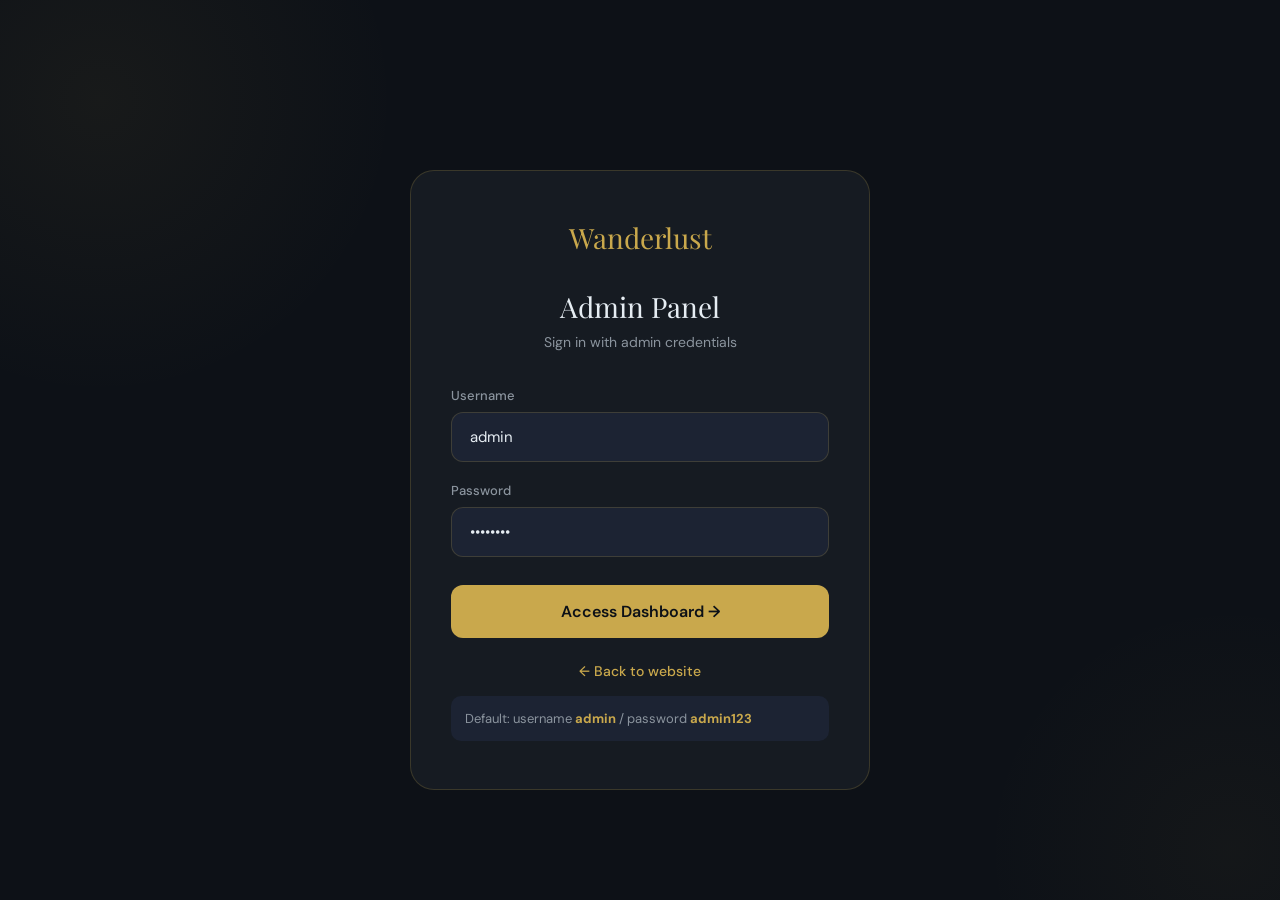
<file: admin.html>
<!DOCTYPE html>
<html lang="en">
<head>
  <meta charset="UTF-8">
  <meta name="viewport" content="width=device-width, initial-scale=1.0">
  <title>Admin Panel — Wanderlust</title>
  <link rel="stylesheet" href="style.css">
</head>
<body>

<!-- Admin Login Screen -->
<div id="adminLogin" style="display:none">
  <div class="auth-page">
    <div class="auth-box">
      <div class="auth-logo"><a href="index.html">Wanderlust</a></div>
      <div class="auth-title">Admin Panel</div>
      <div class="auth-sub">Sign in with admin credentials</div>
      <div class="alert alert-error" id="adminLoginError"></div>
      <div class="form-group">
        <label class="form-label">Username</label>
        <input type="text" class="form-input" id="adminUser" placeholder="admin" value="admin">
      </div>
      <div class="form-group">
        <label class="form-label">Password</label>
        <input type="password" class="form-input" id="adminPass" placeholder="admin123" value="admin123">
      </div>
      <button class="form-btn" onclick="adminLogin()">Access Dashboard →</button>
      <div class="auth-switch"><a href="index.html">← Back to website</a></div>
      <div style="margin-top:16px;padding:14px;background:var(--dark3);border-radius:10px;font-size:13px;color:var(--text-muted)">
        Default: username <strong style="color:var(--gold)">admin</strong> / password <strong style="color:var(--gold)">admin123</strong>
      </div>
    </div>
  </div>
</div>

<!-- Admin Dashboard -->
<div id="adminDashboard" style="display:none">
  <div class="admin-page">
    <div class="admin-header">
      <div class="admin-logo">✦ Wanderlust Admin</div>
      <div style="display:flex;align-items:center;gap:16px">
        <span style="font-size:14px;color:var(--text-muted)">Administrator</span>
        <button class="logout-btn" onclick="adminLogout()">Logout</button>
      </div>
    </div>

    <div class="admin-layout">
      <!-- Sidebar -->
      <div class="admin-sidebar">
        <div class="admin-nav-item active" onclick="showSection('dashboard')"><span class="admin-nav-icon">📊</span> Dashboard</div>
        <div class="admin-nav-item" onclick="showSection('bookings')"><span class="admin-nav-icon">📋</span> Bookings</div>
        <div class="admin-nav-item" onclick="showSection('users')"><span class="admin-nav-icon">👥</span> Users</div>
        <div class="admin-nav-item" onclick="showSection('destinations')"><span class="admin-nav-icon">🗺️</span> Destinations</div>
      </div>

      <!-- Main -->
      <div class="admin-main">

        <!-- Dashboard Section -->
        <div class="admin-section active" id="sec-dashboard">
          <div style="font-family:'Playfair Display',serif;font-size:28px;margin-bottom:8px">Welcome back, Admin 👋</div>
          <p style="color:var(--text-muted);font-size:14px;margin-bottom:32px">Here's what's happening today</p>
          <div class="stats-cards" id="statsCards">
            <div class="loading"><div class="spinner"></div></div>
          </div>
          <div style="font-family:'Playfair Display',serif;font-size:22px;margin-bottom:20px">Recent Bookings</div>
          <div id="recentBookingsTable"><div class="loading"><div class="spinner"></div></div></div>
        </div>

        <!-- Bookings Section -->
        <div class="admin-section" id="sec-bookings">
          <div class="table-title">All Bookings</div>
          <div id="allBookingsTable"><div class="loading"><div class="spinner"></div></div></div>
        </div>

        <!-- Users Section -->
        <div class="admin-section" id="sec-users">
          <div class="table-title">Registered Users</div>
          <div id="usersTable"><div class="loading"><div class="spinner"></div></div></div>
        </div>

        <!-- Destinations Section -->
        <div class="admin-section" id="sec-destinations">
          <div class="table-title">Manage Destinations</div>

          <!-- Add form -->
          <div class="add-dest-form">
            <div style="font-size:18px;font-weight:500;margin-bottom:24px">Add New Destination</div>
            <div class="form-row">
              <div class="form-group"><label class="form-label">Name</label><input type="text" class="form-input" id="dName" placeholder="Destination name"></div>
              <div class="form-group"><label class="form-label">Location</label><input type="text" class="form-input" id="dLoc" placeholder="City, State"></div>
            </div>
            <div class="form-row">
              <div class="form-group"><label class="form-label">Price (₹)</label><input type="number" class="form-input" id="dPrice" placeholder="8999"></div>
              <div class="form-group"><label class="form-label">Duration</label><input type="text" class="form-input" id="dDuration" placeholder="3 Days / 2 Nights"></div>
            </div>
            <div class="form-group"><label class="form-label">Description</label><input type="text" class="form-input" id="dDesc" placeholder="Brief description"></div>
            <div class="form-group"><label class="form-label">Image URL</label><input type="text" class="form-input" id="dImg" placeholder="https://images.unsplash.com/..."></div>
            <button class="form-btn" style="width:auto;padding:12px 32px;margin-top:8px" onclick="addDestination()">Add Destination</button>
          </div>

          <div id="destinationsTable"><div class="loading"><div class="spinner"></div></div></div>
        </div>

      </div>
    </div>
  </div>
</div>

<div class="toast" id="toast"></div>

<script>
const API = 'http://localhost:3000/api';
let adminToken = '';

function showToast(msg, type='success') {
  const t = document.getElementById('toast');
  t.textContent = msg; t.className = 'toast '+type; t.style.display = 'block';
  setTimeout(() => t.style.display = 'none', 3000);
}

async function adminLogin() {
  const username = document.getElementById('adminUser').value;
  const password = document.getElementById('adminPass').value;
  try {
    const res = await fetch(API+'/admin/login', {method:'POST',headers:{'Content-Type':'application/json'},body:JSON.stringify({username,password})});
    const data = await res.json();
    if (data.success) {
      adminToken = data.token;
      sessionStorage.setItem('adminToken', adminToken);
      document.getElementById('adminLogin').style.display = 'none';
      document.getElementById('adminDashboard').style.display = 'block';
      loadDashboard();
    } else { document.getElementById('adminLoginError').textContent = data.message; document.getElementById('adminLoginError').style.display = 'block'; }
  } catch(e) { document.getElementById('adminLoginError').textContent = 'Server error'; document.getElementById('adminLoginError').style.display = 'block'; }
}

function adminLogout() { sessionStorage.removeItem('adminToken'); adminToken=''; document.getElementById('adminDashboard').style.display='none'; document.getElementById('adminLogin').style.display='block'; }

function showSection(name) {
  document.querySelectorAll('.admin-section').forEach(s => s.classList.remove('active'));
  document.querySelectorAll('.admin-nav-item').forEach(n => n.classList.remove('active'));
  document.getElementById('sec-'+name).classList.add('active');
  event.currentTarget.classList.add('active');
  if (name==='bookings') loadAllBookings();
  if (name==='users') loadUsers();
  if (name==='destinations') loadDestinations();
}

const authHeaders = () => ({'Content-Type':'application/json','Authorization':'Bearer '+adminToken});

async function loadDashboard() {
  try {
    const [statsRes, bookRes] = await Promise.all([
      fetch(API+'/admin/stats', {headers:authHeaders()}),
      fetch(API+'/admin/bookings', {headers:authHeaders()})
    ]);
    const stats = await statsRes.json();
    const bookings = await bookRes.json();

    if (stats.success) {
      document.getElementById('statsCards').innerHTML = `
        <div class="stat-card"><div class="stat-card-icon">👥</div><div class="stat-card-val">${stats.data.users}</div><div class="stat-card-label">Total Users</div></div>
        <div class="stat-card"><div class="stat-card-icon">📋</div><div class="stat-card-val">${stats.data.bookings}</div><div class="stat-card-label">Total Bookings</div></div>
        <div class="stat-card"><div class="stat-card-icon">🗺️</div><div class="stat-card-val">${stats.data.destinations}</div><div class="stat-card-label">Destinations</div></div>
        <div class="stat-card"><div class="stat-card-icon">💰</div><div class="stat-card-val">₹${Number(stats.data.revenue||0).toLocaleString('en-IN')}</div><div class="stat-card-label">Revenue</div></div>`;
    }

    if (bookings.success) {
      const recent = bookings.data.slice(0, 5);
      document.getElementById('recentBookingsTable').innerHTML = buildBookingTable(recent, false);
    }
  } catch(e) { console.log(e); }
}

function buildBookingTable(data, showActions=true) {
  if (!data.length) return '<p style="color:var(--text-muted);padding:20px">No bookings yet.</p>';
  return `<table class="data-table">
    <thead><tr><th>ID</th><th>User</th><th>Destination</th><th>Date</th><th>Persons</th><th>Amount</th><th>Status</th>${showActions?'<th>Actions</th>':''}</tr></thead>
    <tbody>${data.map(b => `<tr>
      <td>#${b.id}</td>
      <td><div style="font-weight:500">${b.user_name}</div><div style="font-size:12px;color:var(--text-muted)">${b.user_email}</div></td>
      <td>${b.destination_name}</td>
      <td>${new Date(b.travel_date).toLocaleDateString('en-IN',{day:'numeric',month:'short',year:'numeric'})}</td>
      <td>${b.num_persons}</td>
      <td style="color:var(--gold);font-family:'Playfair Display',serif">₹${Number(b.total_price||0).toLocaleString('en-IN')}</td>
      <td><span class="status-badge status-${b.status}">${b.status}</span></td>
      ${showActions?`<td><button class="confirm-btn confirm" onclick="updateBooking(${b.id},'confirmed')">✓ Confirm</button> <button class="confirm-btn cancel" onclick="updateBooking(${b.id},'cancelled')">✕ Cancel</button></td>`:''}
    </tr>`).join('')}</tbody></table>`;
}

async function loadAllBookings() {
  try {
    const res = await fetch(API+'/admin/bookings',{headers:authHeaders()});
    const data = await res.json();
    document.getElementById('allBookingsTable').innerHTML = data.success ? buildBookingTable(data.data, true) : '<p style="color:var(--danger)">Error loading bookings</p>';
  } catch(e) { document.getElementById('allBookingsTable').innerHTML = '<p style="color:var(--danger)">Server error</p>'; }
}

async function updateBooking(id, status) {
  await fetch(API+'/admin/bookings/'+id, {method:'PUT',headers:authHeaders(),body:JSON.stringify({status})});
  showToast('Booking '+status, status==='confirmed'?'success':'error');
  loadAllBookings();
  loadDashboard();
}

async function loadUsers() {
  try {
    const res = await fetch(API+'/admin/users',{headers:authHeaders()});
    const data = await res.json();
    if (!data.success) return;
    document.getElementById('usersTable').innerHTML = `<table class="data-table">
      <thead><tr><th>ID</th><th>Name</th><th>Email</th><th>Phone</th><th>Joined</th></tr></thead>
      <tbody>${data.data.map(u=>`<tr><td>#${u.id}</td><td style="font-weight:500">${u.name}</td><td>${u.email}</td><td>${u.phone||'—'}</td><td>${new Date(u.created_at).toLocaleDateString('en-IN')}</td></tr>`).join('')}</tbody></table>`;
  } catch(e) {}
}

async function loadDestinations() {
  try {
    const res = await fetch(API+'/destinations');
    const data = await res.json();
    if (!data.success) return;
    document.getElementById('destinationsTable').innerHTML = `<table class="data-table">
      <thead><tr><th>ID</th><th>Name</th><th>Location</th><th>Price</th><th>Duration</th><th>Rating</th><th>Action</th></tr></thead>
      <tbody>${data.data.map(d=>`<tr>
        <td>#${d.id}</td><td style="font-weight:500">${d.name}</td><td>${d.location}</td>
        <td style="color:var(--gold)">₹${Number(d.price).toLocaleString('en-IN')}</td>
        <td>${d.duration}</td><td>★ ${d.rating}</td>
        <td><button class="confirm-btn cancel" onclick="deleteDestination(${d.id})">Delete</button></td>
      </tr>`).join('')}</tbody></table>`;
  } catch(e) {}
}

async function addDestination() {
  const body = { name: document.getElementById('dName').value, location: document.getElementById('dLoc').value, price: document.getElementById('dPrice').value, duration: document.getElementById('dDuration').value, description: document.getElementById('dDesc').value, image_url: document.getElementById('dImg').value };
  if (!body.name || !body.price) return showToast('Name and price required', 'error');
  await fetch(API+'/admin/destinations',{method:'POST',headers:authHeaders(),body:JSON.stringify(body)});
  showToast('Destination added!', 'success');
  ['dName','dLoc','dPrice','dDuration','dDesc','dImg'].forEach(id => document.getElementById(id).value = '');
  loadDestinations();
}

async function deleteDestination(id) {
  if (!confirm('Delete this destination?')) return;
  await fetch(API+'/admin/destinations/'+id,{method:'DELETE',headers:authHeaders()});
  showToast('Destination deleted', 'error');
  loadDestinations();
}

// Init
const savedToken = sessionStorage.getItem('adminToken');
if (savedToken) { adminToken = savedToken; document.getElementById('adminDashboard').style.display='block'; loadDashboard(); }
else { document.getElementById('adminLogin').style.display='block'; }
</script>
</body>
</html>
</file>
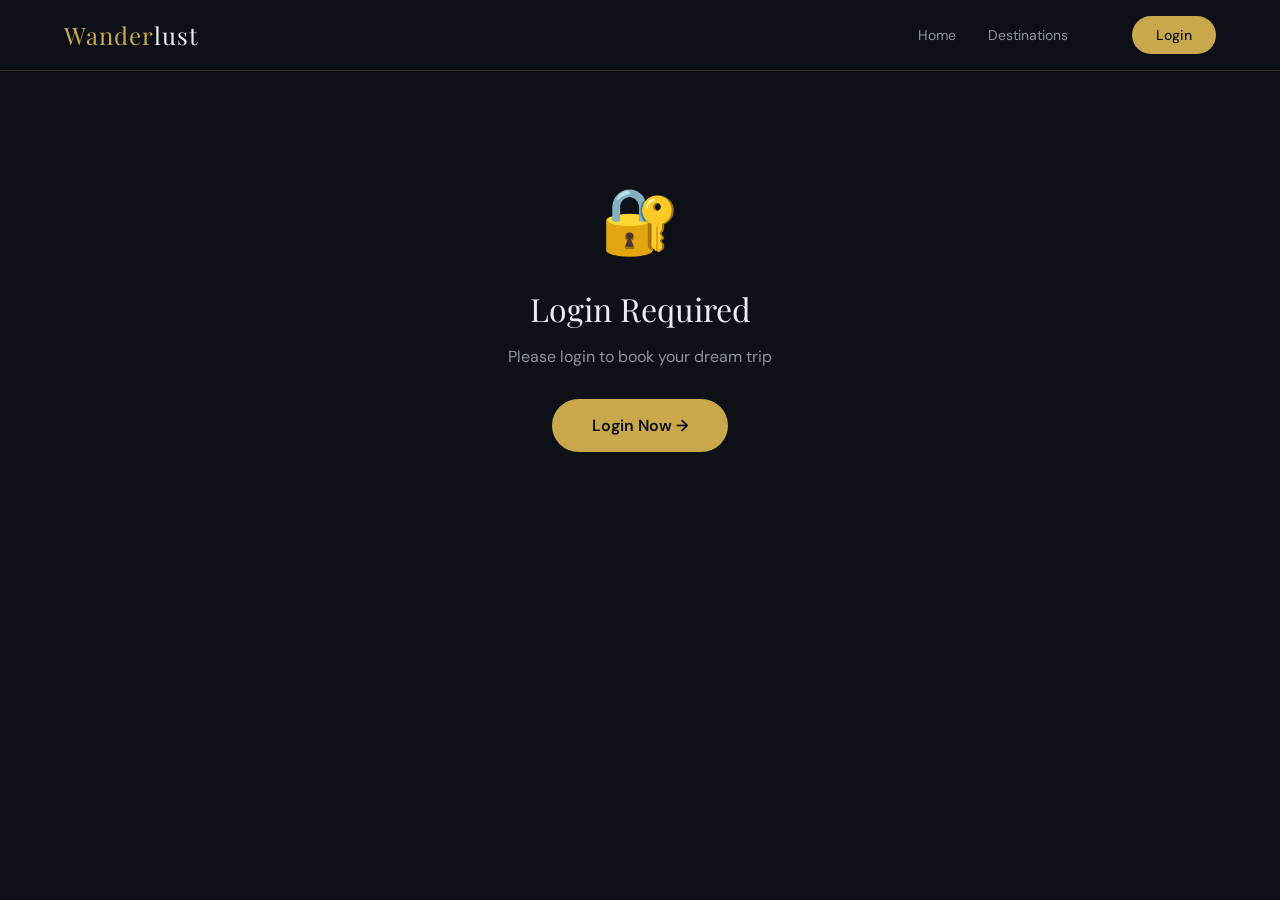
<file: booking.html>
<!DOCTYPE html>
<html lang="en">
<head>
  <meta charset="UTF-8">
  <meta name="viewport" content="width=device-width, initial-scale=1.0">
  <title>Book a Trip — Wanderlust</title>
  <link rel="stylesheet" href="style.css">
</head>
<body>
<nav>
  <a href="index.html" class="nav-logo">Wander<span>lust</span></a>
  <div class="nav-links">
    <a href="index.html">Home</a>
    <a href="index.html#destinations">Destinations</a>
    <span class="user-name" id="userNameNav" style="color:var(--gold);font-size:14px"></span>
    <button class="logout-btn" onclick="logout()" id="logoutBtn" style="display:none">Logout</button>
    <a href="login.html" class="nav-btn" id="loginNavBtn">Login</a>
  </div>
</nav>

<div class="booking-page">
  <!-- Login required notice -->
  <div id="loginNotice" style="display:none;max-width:600px;margin:0 auto;text-align:center;padding:80px 20px">
    <div style="font-size:64px;margin-bottom:24px">🔐</div>
    <div style="font-family:'Playfair Display',serif;font-size:32px;margin-bottom:16px">Login Required</div>
    <p style="color:var(--text-muted);margin-bottom:32px">Please login to book your dream trip</p>
    <a href="login.html" class="btn-primary">Login Now →</a>
  </div>

  <div id="bookingContent" style="display:none">
    <div class="booking-layout">
      <!-- Form -->
      <div class="booking-card">
        <div class="booking-title">Book Your Trip</div>
        <div class="booking-sub">Fill in the details and we'll take care of the rest</div>

        <div class="alert alert-error" id="errorAlert"></div>
        <div class="alert alert-success" id="successAlert"></div>

        <!-- Destination Selection -->
        <div class="form-group">
          <label class="form-label">Choose Destination</label>
          <div class="dest-select-grid" id="destSelectGrid">
            <div class="loading"><div class="spinner"></div></div>
          </div>
        </div>

        <div class="form-row">
          <div class="form-group">
            <label class="form-label">Travel Date</label>
            <input type="date" class="form-input" id="travelDate">
          </div>
          <div class="form-group">
            <label class="form-label">Number of Persons</label>
            <input type="number" class="form-input" id="numPersons" min="1" max="20" value="1" oninput="updateSummary()">
          </div>
        </div>

        <div class="form-group">
          <label class="form-label">Special Requirements (Optional)</label>
          <input type="text" class="form-input" id="notes" placeholder="Vegetarian meals, wheelchair access, etc.">
        </div>

        <button class="form-btn" id="bookBtn" onclick="submitBooking()">Confirm Booking →</button>
      </div>

      <!-- Summary -->
      <div class="summary-card">
        <div class="summary-title">Booking Summary</div>
        <div class="summary-dest" id="summaryDest">
          <div style="color:var(--text-muted);font-size:14px;text-align:center;width:100%">Select a destination to see summary</div>
        </div>
        <div id="summaryDetails" style="display:none">
          <div class="summary-row"><span>Destination</span><span id="sumDestName">—</span></div>
          <div class="summary-row"><span>Duration</span><span id="sumDuration">—</span></div>
          <div class="summary-row"><span>Travel Date</span><span id="sumDate">—</span></div>
          <div class="summary-row"><span>Persons</span><span id="sumPersons">—</span></div>
          <div class="summary-row"><span>Price per person</span><span id="sumPricePerPerson">—</span></div>
          <div class="summary-row total"><span>Total Amount</span><span id="sumTotal">—</span></div>
        </div>
      </div>
    </div>
  </div>
</div>

<div class="toast" id="toast"></div>

<script>
const API = 'http://localhost:3000/api';
let destinations = [];
let selectedDest = null;

function showToast(msg, type='success') {
  const t = document.getElementById('toast');
  t.textContent = msg; t.className = 'toast ' + type; t.style.display = 'block';
  setTimeout(() => t.style.display = 'none', 3000);
}
function logout() { localStorage.removeItem('token'); localStorage.removeItem('user'); window.location.href = 'index.html'; }

function checkAuth() {
  const user = JSON.parse(localStorage.getItem('user') || 'null');
  const token = localStorage.getItem('token');
  if (!user || !token) { document.getElementById('loginNotice').style.display = 'block'; return false; }
  document.getElementById('bookingContent').style.display = 'block';
  document.getElementById('userNameNav').textContent = 'Hi, ' + user.name.split(' ')[0];
  document.getElementById('logoutBtn').style.display = 'inline-block';
  document.getElementById('loginNavBtn').style.display = 'none';
  return true;
}

async function loadDestinations() {
  try {
    const res = await fetch(API + '/destinations');
    const data = await res.json();
    destinations = data.data || [];
    const grid = document.getElementById('destSelectGrid');
    grid.innerHTML = destinations.map(d => `
      <div class="dest-option" id="destOpt${d.id}" onclick="selectDest(${d.id})">
        <img src="${d.image_url}" alt="${d.name}" onerror="this.src='https://images.unsplash.com/photo-1488085061387-422e29b40080?w=400'">
        <div class="dest-option-name">${d.name}</div>
        <div class="dest-option-price">₹${Number(d.price).toLocaleString('en-IN')}/person</div>
      </div>
    `).join('');

    // Pre-select from URL param
    const params = new URLSearchParams(window.location.search);
    const destId = params.get('dest');
    if (destId) selectDest(parseInt(destId));
  } catch(e) { document.getElementById('destSelectGrid').innerHTML = '<p style="color:var(--danger)">Could not load destinations.</p>'; }
}

function selectDest(id) {
  document.querySelectorAll('.dest-option').forEach(el => el.classList.remove('selected'));
  document.getElementById('destOpt'+id)?.classList.add('selected');
  selectedDest = destinations.find(d => d.id === id);
  updateSummary();
}

function updateSummary() {
  if (!selectedDest) return;
  const persons = parseInt(document.getElementById('numPersons').value) || 1;
  const date = document.getElementById('travelDate').value;
  const total = selectedDest.price * persons;

  document.getElementById('summaryDest').innerHTML = `
    <img src="${selectedDest.image_url}" alt="${selectedDest.name}" style="width:70px;height:55px;object-fit:cover;border-radius:8px" onerror="this.src='https://images.unsplash.com/photo-1488085061387-422e29b40080?w=200'">
    <div><div class="summary-dest-name">${selectedDest.name}</div><div class="summary-dest-loc">📍 ${selectedDest.location}</div></div>`;
  document.getElementById('summaryDetails').style.display = 'block';
  document.getElementById('sumDestName').textContent = selectedDest.name;
  document.getElementById('sumDuration').textContent = selectedDest.duration;
  document.getElementById('sumDate').textContent = date ? new Date(date).toLocaleDateString('en-IN', {day:'numeric',month:'long',year:'numeric'}) : 'Not selected';
  document.getElementById('sumPersons').textContent = persons;
  document.getElementById('sumPricePerPerson').textContent = '₹' + Number(selectedDest.price).toLocaleString('en-IN');
  document.getElementById('sumTotal').textContent = '₹' + total.toLocaleString('en-IN');
}

document.getElementById('travelDate')?.addEventListener('change', updateSummary);

// Set min date to today
const today = new Date().toISOString().split('T')[0];
document.getElementById('travelDate').min = today;

async function submitBooking() {
  if (!selectedDest) return showToast('Please select a destination', 'error');
  const travelDate = document.getElementById('travelDate').value;
  const numPersons = parseInt(document.getElementById('numPersons').value);
  if (!travelDate) return showToast('Please select a travel date', 'error');
  if (!numPersons || numPersons < 1) return showToast('Please enter number of persons', 'error');

  const btn = document.getElementById('bookBtn');
  btn.disabled = true; btn.textContent = 'Processing...';

  try {
    const token = localStorage.getItem('token');
    const total = selectedDest.price * numPersons;
    const res = await fetch(API + '/booking', {
      method: 'POST',
      headers: {'Content-Type':'application/json','Authorization':'Bearer '+token},
      body: JSON.stringify({ destination_id: selectedDest.id, travel_date: travelDate, num_persons: numPersons, total_price: total })
    });
    const data = await res.json();
    if (data.success) {
      document.getElementById('successAlert').textContent = `🎉 Booking confirmed! Your Booking ID: #${data.booking_id}`;
      document.getElementById('successAlert').style.display = 'block';
      document.getElementById('errorAlert').style.display = 'none';
      showToast('Booking confirmed! 🎉', 'success');
      btn.textContent = '✓ Booking Confirmed!';
    } else {
      document.getElementById('errorAlert').textContent = data.message;
      document.getElementById('errorAlert').style.display = 'block';
      btn.disabled = false; btn.textContent = 'Confirm Booking →';
    }
  } catch(e) {
    showToast('Server error. Please try again.', 'error');
    btn.disabled = false; btn.textContent = 'Confirm Booking →';
  }
}

if (checkAuth()) loadDestinations();
</script>
</body>
</html>
</file>
<file: style.css>
@import url('https://fonts.googleapis.com/css2?family=Playfair+Display:wght@400;600;700&family=DM+Sans:wght@300;400;500&display=swap');

:root {
  --gold: #C9A84C;
  --gold-light: #E8C97A;
  --dark: #0D1117;
  --dark2: #161B22;
  --dark3: #1C2333;
  --surface: #21262D;
  --border: rgba(201, 168, 76, 0.2);
  --text: #E6EDF3;
  --text-muted: #8B949E;
  --success: #3FB950;
  --danger: #F85149;
  --radius: 16px;
  --shadow: 0 8px 32px rgba(0,0,0,0.4);
}

* { margin: 0; padding: 0; box-sizing: border-box; }
html { scroll-behavior: smooth; }
body { font-family: 'DM Sans', sans-serif; background: var(--dark); color: var(--text); min-height: 100vh; }

/* SCROLLBAR */
::-webkit-scrollbar { width: 6px; }
::-webkit-scrollbar-track { background: var(--dark); }
::-webkit-scrollbar-thumb { background: var(--gold); border-radius: 3px; }

/* NAV */
nav { position: fixed; top: 0; width: 100%; z-index: 100; padding: 16px 5%; display: flex; justify-content: space-between; align-items: center; background: rgba(13,17,23,0.85); backdrop-filter: blur(20px); border-bottom: 1px solid var(--border); }
.nav-logo { font-family: 'Playfair Display', serif; font-size: 24px; color: var(--gold); text-decoration: none; letter-spacing: 1px; }
.nav-logo span { color: var(--text); }
.nav-links { display: flex; gap: 32px; align-items: center; }
.nav-links a { color: var(--text-muted); text-decoration: none; font-size: 14px; transition: color 0.3s; }
.nav-links a:hover { color: var(--gold); }
.nav-btn { background: var(--gold); color: var(--dark) !important; padding: 10px 24px; border-radius: 50px; font-weight: 500; transition: all 0.3s !important; }
.nav-btn:hover { background: var(--gold-light) !important; transform: translateY(-1px); box-shadow: 0 4px 20px rgba(201,168,76,0.4); }
.user-menu { display: none; align-items: center; gap: 12px; }
.user-name { font-size: 14px; color: var(--gold); font-weight: 500; }
.logout-btn { background: transparent; border: 1px solid var(--border); color: var(--text-muted); padding: 8px 16px; border-radius: 50px; cursor: pointer; font-size: 13px; transition: all 0.3s; font-family: 'DM Sans', sans-serif; }
.logout-btn:hover { border-color: var(--danger); color: var(--danger); }

/* HERO */
.hero { min-height: 100vh; position: relative; display: flex; align-items: center; justify-content: center; text-align: center; overflow: hidden; }
.hero-bg { position: absolute; inset: 0; background: linear-gradient(135deg, #0D1117 0%, #1a0a2e 50%, #0D1117 100%); }
.hero-bg::before { content: ''; position: absolute; inset: 0; background: url('https://images.unsplash.com/photo-1469854523086-cc02fe5d8800?w=1600') center/cover; opacity: 0.15; }
.hero-orb { position: absolute; width: 600px; height: 600px; border-radius: 50%; background: radial-gradient(circle, rgba(201,168,76,0.12) 0%, transparent 70%); top: 50%; left: 50%; transform: translate(-50%,-50%); animation: pulse 4s ease-in-out infinite; }
@keyframes pulse { 0%,100%{transform:translate(-50%,-50%) scale(1);opacity:0.6} 50%{transform:translate(-50%,-50%) scale(1.1);opacity:1} }
.hero-content { position: relative; z-index: 2; max-width: 800px; padding: 20px; }
.hero-badge { display: inline-flex; align-items: center; gap: 8px; background: rgba(201,168,76,0.1); border: 1px solid var(--border); padding: 8px 20px; border-radius: 50px; font-size: 13px; color: var(--gold); margin-bottom: 32px; animation: fadeUp 0.8s ease both; }
.hero h1 { font-family: 'Playfair Display', serif; font-size: clamp(48px, 8vw, 80px); line-height: 1.1; margin-bottom: 24px; animation: fadeUp 0.8s 0.2s ease both; }
.hero h1 span { color: var(--gold); display: block; }
.hero p { font-size: 18px; color: var(--text-muted); max-width: 500px; margin: 0 auto 48px; line-height: 1.7; animation: fadeUp 0.8s 0.4s ease both; }
.hero-btns { display: flex; gap: 16px; justify-content: center; flex-wrap: wrap; animation: fadeUp 0.8s 0.6s ease both; }
@keyframes fadeUp { from{opacity:0;transform:translateY(30px)} to{opacity:1;transform:translateY(0)} }
.btn-primary { background: var(--gold); color: var(--dark); padding: 16px 40px; border-radius: 50px; text-decoration: none; font-weight: 600; font-size: 16px; transition: all 0.3s; display: inline-flex; align-items: center; gap: 8px; }
.btn-primary:hover { background: var(--gold-light); transform: translateY(-2px); box-shadow: 0 8px 30px rgba(201,168,76,0.4); }
.btn-outline { background: transparent; color: var(--text); padding: 16px 40px; border-radius: 50px; text-decoration: none; font-weight: 500; font-size: 16px; border: 1px solid rgba(255,255,255,0.2); transition: all 0.3s; }
.btn-outline:hover { border-color: var(--gold); color: var(--gold); transform: translateY(-2px); }
.scroll-hint { position: absolute; bottom: 40px; left: 50%; transform: translateX(-50%); display: flex; flex-direction: column; align-items: center; gap: 8px; color: var(--text-muted); font-size: 12px; animation: fadeUp 1s 1s ease both; }
.scroll-line { width: 1px; height: 50px; background: linear-gradient(to bottom, var(--gold), transparent); animation: scrollLine 2s ease-in-out infinite; }
@keyframes scrollLine { 0%{transform:scaleY(0);transform-origin:top} 50%{transform:scaleY(1)} 100%{transform:scaleY(0);transform-origin:bottom} }

/* STATS */
.stats { padding: 60px 5%; background: var(--dark2); border-top: 1px solid var(--border); border-bottom: 1px solid var(--border); }
.stats-grid { display: grid; grid-template-columns: repeat(auto-fit, minmax(200px, 1fr)); gap: 40px; max-width: 900px; margin: 0 auto; text-align: center; }
.stat-num { font-family: 'Playfair Display', serif; font-size: 48px; color: var(--gold); line-height: 1; }
.stat-label { color: var(--text-muted); font-size: 14px; margin-top: 8px; }

/* SECTIONS */
.section { padding: 100px 5%; }
.section-header { text-align: center; margin-bottom: 64px; }
.section-tag { font-size: 13px; color: var(--gold); letter-spacing: 3px; text-transform: uppercase; margin-bottom: 16px; display: block; }
.section-title { font-family: 'Playfair Display', serif; font-size: clamp(32px, 5vw, 52px); line-height: 1.2; }
.section-title span { color: var(--gold); }
.section-sub { color: var(--text-muted); margin-top: 16px; font-size: 16px; max-width: 500px; margin-left: auto; margin-right: auto; }

/* DESTINATION CARDS */
.destinations-grid { display: grid; grid-template-columns: repeat(auto-fill, minmax(340px, 1fr)); gap: 28px; max-width: 1200px; margin: 0 auto; }
.dest-card { background: var(--dark2); border: 1px solid var(--border); border-radius: var(--radius); overflow: hidden; transition: all 0.4s; cursor: pointer; }
.dest-card:hover { transform: translateY(-8px); border-color: var(--gold); box-shadow: 0 20px 60px rgba(201,168,76,0.15); }
.dest-img { height: 220px; overflow: hidden; position: relative; }
.dest-img img { width: 100%; height: 100%; object-fit: cover; transition: transform 0.6s; }
.dest-card:hover .dest-img img { transform: scale(1.08); }
.dest-badge { position: absolute; top: 16px; right: 16px; background: var(--gold); color: var(--dark); padding: 6px 14px; border-radius: 50px; font-size: 12px; font-weight: 600; }
.dest-body { padding: 24px; }
.dest-location { font-size: 12px; color: var(--gold); letter-spacing: 1px; text-transform: uppercase; margin-bottom: 8px; }
.dest-name { font-family: 'Playfair Display', serif; font-size: 22px; margin-bottom: 10px; }
.dest-desc { font-size: 14px; color: var(--text-muted); line-height: 1.6; margin-bottom: 20px; display: -webkit-box; -webkit-line-clamp: 2; -webkit-box-orient: vertical; overflow: hidden; }
.dest-footer { display: flex; justify-content: space-between; align-items: center; }
.dest-price { font-family: 'Playfair Display', serif; font-size: 24px; color: var(--gold); }
.dest-price span { font-family: 'DM Sans', sans-serif; font-size: 13px; color: var(--text-muted); display: block; }
.dest-rating { display: flex; align-items: center; gap: 6px; font-size: 14px; color: var(--text-muted); }
.dest-rating .star { color: var(--gold); }
.dest-btn { width: 100%; margin-top: 16px; padding: 12px; background: transparent; border: 1px solid var(--border); border-radius: 10px; color: var(--text); font-family: 'DM Sans', sans-serif; font-size: 14px; cursor: pointer; transition: all 0.3s; }
.dest-btn:hover { background: var(--gold); color: var(--dark); border-color: var(--gold); font-weight: 600; }

/* FEATURES */
.features-bg { background: var(--dark3); }
.features-grid { display: grid; grid-template-columns: repeat(auto-fit, minmax(260px, 1fr)); gap: 28px; max-width: 1100px; margin: 0 auto; }
.feature-card { background: var(--dark2); border: 1px solid var(--border); border-radius: var(--radius); padding: 36px 28px; text-align: center; transition: all 0.3s; }
.feature-card:hover { border-color: var(--gold); transform: translateY(-4px); }
.feature-icon { font-size: 48px; margin-bottom: 20px; display: block; }
.feature-title { font-family: 'Playfair Display', serif; font-size: 20px; margin-bottom: 12px; }
.feature-text { font-size: 14px; color: var(--text-muted); line-height: 1.7; }

/* FORMS */
.auth-page { min-height: 100vh; display: flex; align-items: center; justify-content: center; padding: 100px 20px 40px; background: var(--dark); position: relative; overflow: hidden; }
.auth-page::before { content: ''; position: absolute; top: -200px; left: -200px; width: 600px; height: 600px; border-radius: 50%; background: radial-gradient(circle, rgba(201,168,76,0.06) 0%, transparent 70%); }
.auth-page::after { content: ''; position: absolute; bottom: -200px; right: -200px; width: 500px; height: 500px; border-radius: 50%; background: radial-gradient(circle, rgba(201,168,76,0.04) 0%, transparent 70%); }
.auth-box { background: var(--dark2); border: 1px solid var(--border); border-radius: 24px; padding: 48px 40px; width: 100%; max-width: 460px; position: relative; z-index: 2; animation: fadeUp 0.6s ease both; }
.auth-logo { text-align: center; margin-bottom: 32px; }
.auth-logo a { font-family: 'Playfair Display', serif; font-size: 28px; color: var(--gold); text-decoration: none; }
.auth-title { font-family: 'Playfair Display', serif; font-size: 28px; text-align: center; margin-bottom: 8px; }
.auth-sub { text-align: center; color: var(--text-muted); font-size: 14px; margin-bottom: 36px; }
.form-group { margin-bottom: 20px; }
.form-label { display: block; font-size: 13px; color: var(--text-muted); margin-bottom: 8px; font-weight: 500; }
.form-input { width: 100%; background: var(--dark3); border: 1px solid var(--border); border-radius: 12px; padding: 14px 18px; color: var(--text); font-family: 'DM Sans', sans-serif; font-size: 15px; transition: all 0.3s; outline: none; }
.form-input:focus { border-color: var(--gold); box-shadow: 0 0 0 3px rgba(201,168,76,0.1); }
.form-input::placeholder { color: var(--text-muted); }
.form-btn { width: 100%; padding: 16px; background: var(--gold); color: var(--dark); border: none; border-radius: 12px; font-family: 'DM Sans', sans-serif; font-size: 16px; font-weight: 600; cursor: pointer; transition: all 0.3s; margin-top: 8px; }
.form-btn:hover { background: var(--gold-light); transform: translateY(-1px); box-shadow: 0 6px 24px rgba(201,168,76,0.3); }
.form-btn:disabled { opacity: 0.6; cursor: not-allowed; transform: none; }
.auth-switch { text-align: center; margin-top: 24px; font-size: 14px; color: var(--text-muted); }
.auth-switch a { color: var(--gold); text-decoration: none; font-weight: 500; }
.auth-switch a:hover { text-decoration: underline; }
.alert { padding: 14px 18px; border-radius: 10px; font-size: 14px; margin-bottom: 20px; display: none; }
.alert-success { background: rgba(63,185,80,0.1); border: 1px solid rgba(63,185,80,0.3); color: var(--success); }
.alert-error { background: rgba(248,81,73,0.1); border: 1px solid rgba(248,81,73,0.3); color: var(--danger); }

/* BOOKING PAGE */
.booking-page { min-height: 100vh; padding: 100px 5% 60px; }
.booking-layout { display: grid; grid-template-columns: 1fr 420px; gap: 40px; max-width: 1200px; margin: 0 auto; align-items: start; }
.booking-card { background: var(--dark2); border: 1px solid var(--border); border-radius: 24px; padding: 40px; }
.booking-title { font-family: 'Playfair Display', serif; font-size: 32px; margin-bottom: 8px; }
.booking-sub { color: var(--text-muted); font-size: 14px; margin-bottom: 40px; }
.form-row { display: grid; grid-template-columns: 1fr 1fr; gap: 20px; }
.dest-select-grid { display: grid; grid-template-columns: 1fr 1fr; gap: 16px; margin-bottom: 24px; }
.dest-option { background: var(--dark3); border: 2px solid var(--border); border-radius: 12px; padding: 16px; cursor: pointer; transition: all 0.3s; }
.dest-option.selected, .dest-option:hover { border-color: var(--gold); background: rgba(201,168,76,0.05); }
.dest-option img { width: 100%; height: 100px; object-fit: cover; border-radius: 8px; margin-bottom: 10px; }
.dest-option-name { font-size: 13px; font-weight: 500; margin-bottom: 4px; }
.dest-option-price { font-size: 12px; color: var(--gold); }
.summary-card { background: var(--dark3); border: 1px solid var(--border); border-radius: 20px; padding: 32px; position: sticky; top: 100px; }
.summary-title { font-family: 'Playfair Display', serif; font-size: 22px; margin-bottom: 24px; }
.summary-dest { display: flex; gap: 14px; align-items: center; background: var(--dark2); border-radius: 12px; padding: 14px; margin-bottom: 24px; }
.summary-dest img { width: 70px; height: 55px; object-fit: cover; border-radius: 8px; }
.summary-dest-name { font-size: 14px; font-weight: 500; }
.summary-dest-loc { font-size: 12px; color: var(--text-muted); margin-top: 4px; }
.summary-row { display: flex; justify-content: space-between; font-size: 14px; margin-bottom: 14px; color: var(--text-muted); }
.summary-row.total { font-size: 18px; font-weight: 600; color: var(--text); border-top: 1px solid var(--border); padding-top: 14px; margin-top: 14px; }
.summary-row span:last-child { color: var(--gold); font-family: 'Playfair Display', serif; }

/* ADMIN */
.admin-page { min-height: 100vh; background: var(--dark); }
.admin-header { background: var(--dark2); border-bottom: 1px solid var(--border); padding: 20px 5%; display: flex; justify-content: space-between; align-items: center; }
.admin-logo { font-family: 'Playfair Display', serif; font-size: 22px; color: var(--gold); }
.admin-layout { display: grid; grid-template-columns: 240px 1fr; min-height: calc(100vh - 65px); }
.admin-sidebar { background: var(--dark2); border-right: 1px solid var(--border); padding: 32px 0; }
.admin-nav-item { display: flex; align-items: center; gap: 12px; padding: 14px 24px; color: var(--text-muted); cursor: pointer; transition: all 0.2s; font-size: 14px; border-left: 3px solid transparent; }
.admin-nav-item:hover, .admin-nav-item.active { color: var(--gold); background: rgba(201,168,76,0.05); border-left-color: var(--gold); }
.admin-nav-icon { font-size: 20px; }
.admin-main { padding: 40px; overflow-y: auto; }
.admin-section { display: none; }
.admin-section.active { display: block; }
.stats-cards { display: grid; grid-template-columns: repeat(auto-fit, minmax(200px, 1fr)); gap: 24px; margin-bottom: 40px; }
.stat-card { background: var(--dark2); border: 1px solid var(--border); border-radius: var(--radius); padding: 28px; }
.stat-card-icon { font-size: 32px; margin-bottom: 16px; }
.stat-card-val { font-family: 'Playfair Display', serif; font-size: 36px; color: var(--gold); }
.stat-card-label { font-size: 13px; color: var(--text-muted); margin-top: 4px; }
.data-table { width: 100%; border-collapse: collapse; background: var(--dark2); border-radius: var(--radius); overflow: hidden; border: 1px solid var(--border); }
.data-table th { background: var(--dark3); padding: 16px 20px; text-align: left; font-size: 12px; color: var(--text-muted); text-transform: uppercase; letter-spacing: 1px; font-weight: 500; }
.data-table td { padding: 16px 20px; font-size: 14px; border-top: 1px solid var(--border); }
.data-table tr:hover td { background: rgba(201,168,76,0.03); }
.status-badge { padding: 4px 12px; border-radius: 50px; font-size: 12px; font-weight: 500; }
.status-pending { background: rgba(201,168,76,0.1); color: var(--gold); }
.status-confirmed { background: rgba(63,185,80,0.1); color: var(--success); }
.status-cancelled { background: rgba(248,81,73,0.1); color: var(--danger); }
.table-title { font-family: 'Playfair Display', serif; font-size: 24px; margin-bottom: 24px; }
.add-dest-form { background: var(--dark2); border: 1px solid var(--border); border-radius: var(--radius); padding: 32px; margin-bottom: 40px; }
.confirm-btn { padding: 6px 14px; border-radius: 8px; border: none; cursor: pointer; font-size: 12px; font-family: 'DM Sans', sans-serif; font-weight: 500; transition: all 0.2s; }
.confirm-btn.confirm { background: rgba(63,185,80,0.15); color: var(--success); border: 1px solid rgba(63,185,80,0.3); }
.confirm-btn.confirm:hover { background: var(--success); color: #000; }
.confirm-btn.cancel { background: rgba(248,81,73,0.15); color: var(--danger); border: 1px solid rgba(248,81,73,0.3); }
.confirm-btn.cancel:hover { background: var(--danger); color: #fff; }

/* FOOTER */
footer { background: var(--dark2); border-top: 1px solid var(--border); padding: 60px 5% 30px; }
.footer-grid { display: grid; grid-template-columns: 2fr 1fr 1fr 1fr; gap: 48px; margin-bottom: 48px; }
.footer-brand { font-family: 'Playfair Display', serif; font-size: 24px; color: var(--gold); margin-bottom: 16px; }
.footer-text { font-size: 14px; color: var(--text-muted); line-height: 1.7; }
.footer-col h4 { font-size: 13px; color: var(--text); letter-spacing: 1px; text-transform: uppercase; margin-bottom: 20px; }
.footer-col a { display: block; font-size: 14px; color: var(--text-muted); text-decoration: none; margin-bottom: 10px; transition: color 0.2s; }
.footer-col a:hover { color: var(--gold); }
.footer-bottom { border-top: 1px solid var(--border); padding-top: 24px; text-align: center; font-size: 13px; color: var(--text-muted); }

/* LOADING */
.loading { display: flex; justify-content: center; align-items: center; padding: 60px; }
.spinner { width: 40px; height: 40px; border: 3px solid var(--border); border-top-color: var(--gold); border-radius: 50%; animation: spin 0.8s linear infinite; }
@keyframes spin { to { transform: rotate(360deg); } }

/* TOAST */
.toast { position: fixed; bottom: 32px; right: 32px; background: var(--dark2); border: 1px solid var(--border); border-radius: 12px; padding: 16px 24px; font-size: 14px; z-index: 9999; animation: slideIn 0.3s ease; box-shadow: var(--shadow); max-width: 340px; display: none; }
.toast.success { border-color: rgba(63,185,80,0.4); color: var(--success); }
.toast.error { border-color: rgba(248,81,73,0.4); color: var(--danger); }
@keyframes slideIn { from{transform:translateX(100px);opacity:0} to{transform:translateX(0);opacity:1} }

/* MODAL */
.modal-overlay { position: fixed; inset: 0; background: rgba(0,0,0,0.8); backdrop-filter: blur(4px); z-index: 1000; display: none; align-items: center; justify-content: center; padding: 20px; }
.modal { background: var(--dark2); border: 1px solid var(--border); border-radius: 24px; padding: 40px; max-width: 500px; width: 100%; animation: fadeUp 0.3s ease; }
.modal-title { font-family: 'Playfair Display', serif; font-size: 26px; margin-bottom: 8px; }
.modal-sub { color: var(--text-muted); font-size: 14px; margin-bottom: 24px; }
.modal-img { width: 100%; height: 200px; object-fit: cover; border-radius: 12px; margin-bottom: 20px; }
.modal-close { float: right; background: none; border: none; color: var(--text-muted); font-size: 24px; cursor: pointer; margin-top: -8px; }

/* RESPONSIVE */
@media (max-width: 900px) {
  .booking-layout { grid-template-columns: 1fr; }
  .form-row { grid-template-columns: 1fr; }
  .footer-grid { grid-template-columns: 1fr 1fr; }
  .admin-layout { grid-template-columns: 1fr; }
  .admin-sidebar { display: none; }
}
@media (max-width: 600px) {
  .nav-links { display: none; }
  .footer-grid { grid-template-columns: 1fr; }
  .dest-select-grid { grid-template-columns: 1fr; }
  .auth-box { padding: 32px 24px; }
}
</file>
